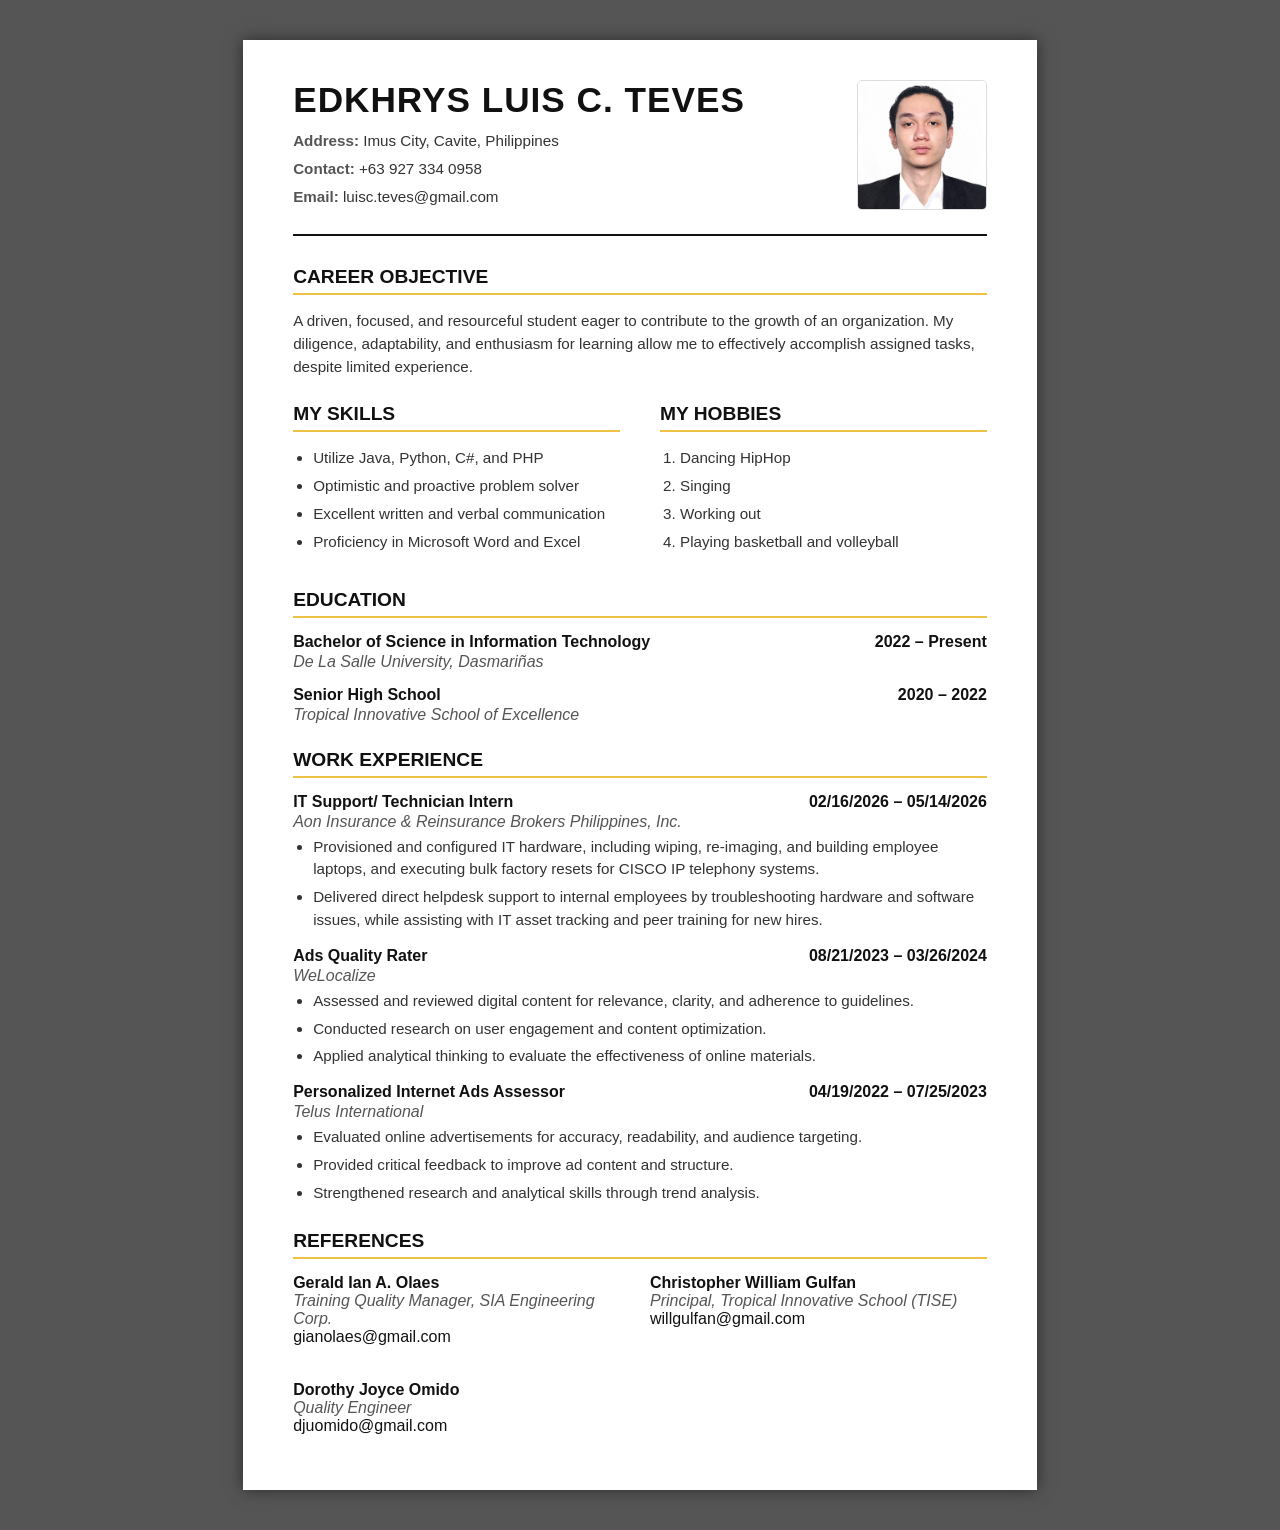
<file: pages/print-resume.html>
<!DOCTYPE html>
<html lang="en">
<head>
    <meta charset="UTF-8">
    <meta name="viewport" content="width=device-width, initial-scale=1.0">
    <title>Edkhrys Luis C. Teves | Resume</title>
    <link rel="stylesheet" href="https://cdnjs.cloudflare.com/ajax/libs/font-awesome/6.5.1/css/all.min.css">
    
    <style>
        /* ==== PRINT-FRIENDLY STYLES ==== */
        :root {
            --accent: #edc244; 
            --text: #111;      
            --muted: #555;     
        }

        * {
            box-sizing: border-box;
            margin: 0;
            padding: 0;
            -webkit-print-color-adjust: exact; 
            print-color-adjust: exact;
        }

        body {
            font-family: 'Helvetica', 'Arial', sans-serif;
            background: #555; 
            display: flex;
            justify-content: center;
            padding: 40px;
        }

        /* The A4 Paper Look */
        .resume-paper {
            background: white;
            width: 210mm;
            min-height: 297mm;
            padding: 40px 50px;
            box-shadow: 0 0 15px rgba(0,0,0,0.5);
            color: var(--text);
        }

        /* Header Layout */
        header {
            display: flex;
            justify-content: space-between;
            align-items: flex-start;
            margin-bottom: 30px;
            border-bottom: 2px solid var(--text);
            padding-bottom: 20px;
        }

        .header-text h1 {
            font-size: 2.2rem;
            text-transform: uppercase;
            margin-bottom: 10px;
            letter-spacing: 1px;
        }

        .contact-info p {
            margin-bottom: 5px;
            font-size: 0.95rem;
        }

        .contact-info strong {
            color: var(--muted);
        }

        /* Image Styling */
        .profile-photo {
            width: 130px;
            height: 130px;
            object-fit: cover; 
            border-radius: 5px; 
            border: 1px solid #ddd;
        }

        /* Section Headings */
        h2 {
            font-size: 1.2rem;
            text-transform: uppercase;
            color: var(--text);
            border-bottom: 2px solid var(--accent);
            margin-top: 25px;
            margin-bottom: 15px;
            padding-bottom: 5px;
        }

        /* General Text */
        p, li {
            font-size: 0.95rem;
            line-height: 1.5;
            color: #333;
        }

        ul {
            margin-left: 20px;
            margin-bottom: 10px;
        }

        li {
            margin-bottom: 5px;
        }

        /* Experience & Education Items */
        .item-block {
            margin-bottom: 15px;
        }

        .item-header {
            display: flex;
            justify-content: space-between;
            margin-bottom: 2px;
        }

        .item-title {
            font-weight: bold;
            font-size: 1rem;
        }

        .item-subtitle {
            font-style: italic;
            color: var(--muted);
        }

        /* References Grid */
        .ref-grid {
            display: grid;
            grid-template-columns: 1fr 1fr;
            gap: 20px;
        }

        /* PDF Print Rules */
        @media print {
            body { 
                background: white; 
                padding: 0; 
            }
            .resume-paper {
                box-shadow: none;
                width: 100%;
                margin: 0;
                padding: 30px 40px; 
            }
        }
    </style>
</head>
<body>

    <div class="resume-paper">
        
        <header>
            <div class="header-text">
                <h1>Edkhrys Luis C. Teves</h1>
                <div class="contact-info">
                    <p><strong>Address:</strong> Imus City, Cavite, Philippines</p>
                    <p><strong>Contact:</strong> +63 927 334 0958</p>
                    <p><strong>Email:</strong> luisc.teves@gmail.com</p>
                </div>
            </div>
            <div>
                <img src="../assets/images/tevesPic1.jpg" alt="Luis Photo" class="profile-photo">
            </div>
        </header>

        <section>
            <h2>Career Objective</h2>
            <p>A driven, focused, and resourceful student eager to contribute to the growth of an organization. My diligence, adaptability, and enthusiasm for learning allow me to effectively accomplish assigned tasks, despite limited experience.</p>
        </section>

        <section style="display: flex; gap: 40px;">
            <div style="flex: 1;">
                <h2>My Skills</h2>
                <ul>
                    <li>Utilize Java, Python, C#, and PHP</li>
                    <li>Optimistic and proactive problem solver</li>
                    <li>Excellent written and verbal communication</li>
                    <li>Proficiency in Microsoft Word and Excel</li>
                </ul>
            </div>
            <div style="flex: 1;">
                <h2>My Hobbies</h2>
                <ul style="list-style-type: decimal;">
                    <li>Dancing HipHop</li>
                    <li>Singing</li>
                    <li>Working out</li>
                    <li>Playing basketball and volleyball</li>
                </ul>
            </div>
        </section>

        <section>
            <h2>Education</h2>
            
            <div class="item-block">
                <div class="item-header">
                    <span class="item-title">Bachelor of Science in Information Technology</span>
                    <span class="item-title">2022 – Present</span>
                </div>
                <div class="item-subtitle">De La Salle University, Dasmariñas</div>
            </div>

            <div class="item-block">
                <div class="item-header">
                    <span class="item-title">Senior High School</span>
                    <span class="item-title">2020 – 2022</span>
                </div>
                <div class="item-subtitle">Tropical Innovative School of Excellence</div>
            </div>

        <section>
            <h2>Work Experience</h2>

            <div class="item-block">
                <div class="item-header">
                    <span class="item-title">IT Support/ Technician Intern</span>
                    <span class="item-title">02/16/2026 – 05/14/2026</span>
                </div>
                <div class="item-subtitle" style="margin-bottom: 5px;">Aon Insurance & Reinsurance Brokers Philippines, Inc.</div>
                <ul>
                    <li>Provisioned and configured IT hardware, including wiping, re-imaging, and building employee
                        laptops, and executing bulk factory resets for CISCO IP telephony systems.</li>
                    <li>Delivered direct helpdesk support to internal employees by troubleshooting hardware and software
                        issues, while assisting with IT asset tracking and peer training for new hires.</li>
                </ul>
            </div>

            <div class="item-block">
                <div class="item-header">
                    <span class="item-title">Ads Quality Rater</span>
                    <span class="item-title">08/21/2023 – 03/26/2024</span>
                </div>
                <div class="item-subtitle" style="margin-bottom: 5px;">WeLocalize</div>
                <ul>
                    <li>Assessed and reviewed digital content for relevance, clarity, and adherence to guidelines.</li>
                    <li>Conducted research on user engagement and content optimization.</li>
                    <li>Applied analytical thinking to evaluate the effectiveness of online materials.</li>
                </ul>
            </div>

            <div class="item-block">
                <div class="item-header">
                    <span class="item-title">Personalized Internet Ads Assessor</span>
                    <span class="item-title">04/19/2022 – 07/25/2023</span>
                </div>
                <div class="item-subtitle" style="margin-bottom: 5px;">Telus International</div>
                <ul>
                    <li>Evaluated online advertisements for accuracy, readability, and audience targeting.</li>
                    <li>Provided critical feedback to improve ad content and structure.</li>
                    <li>Strengthened research and analytical skills through trend analysis.</li>
                </ul>
            </div>
        </section>

        <section>
            <h2>References</h2>
            <div class="ref-grid">
                
                <div class="item-block">
                    <div class="item-title">Gerald Ian A. Olaes</div>
                    <div class="item-subtitle">Training Quality Manager, SIA Engineering Corp.</div>
                    <div>gianolaes@gmail.com</div>
                </div>

                <div class="item-block">
                    <div class="item-title">Christopher William Gulfan</div>
                    <div class="item-subtitle">Principal, Tropical Innovative School (TISE)</div>
                    <div>willgulfan@gmail.com</div>
                </div>

                <div class="item-block">
                    <div class="item-title">Dorothy Joyce Omido</div>
                    <div class="item-subtitle">Quality Engineer</div>
                    <div>djuomido@gmail.com</div>
                </div>

            </div>
        </section>

    </div>

</body>
</html>
</file>
